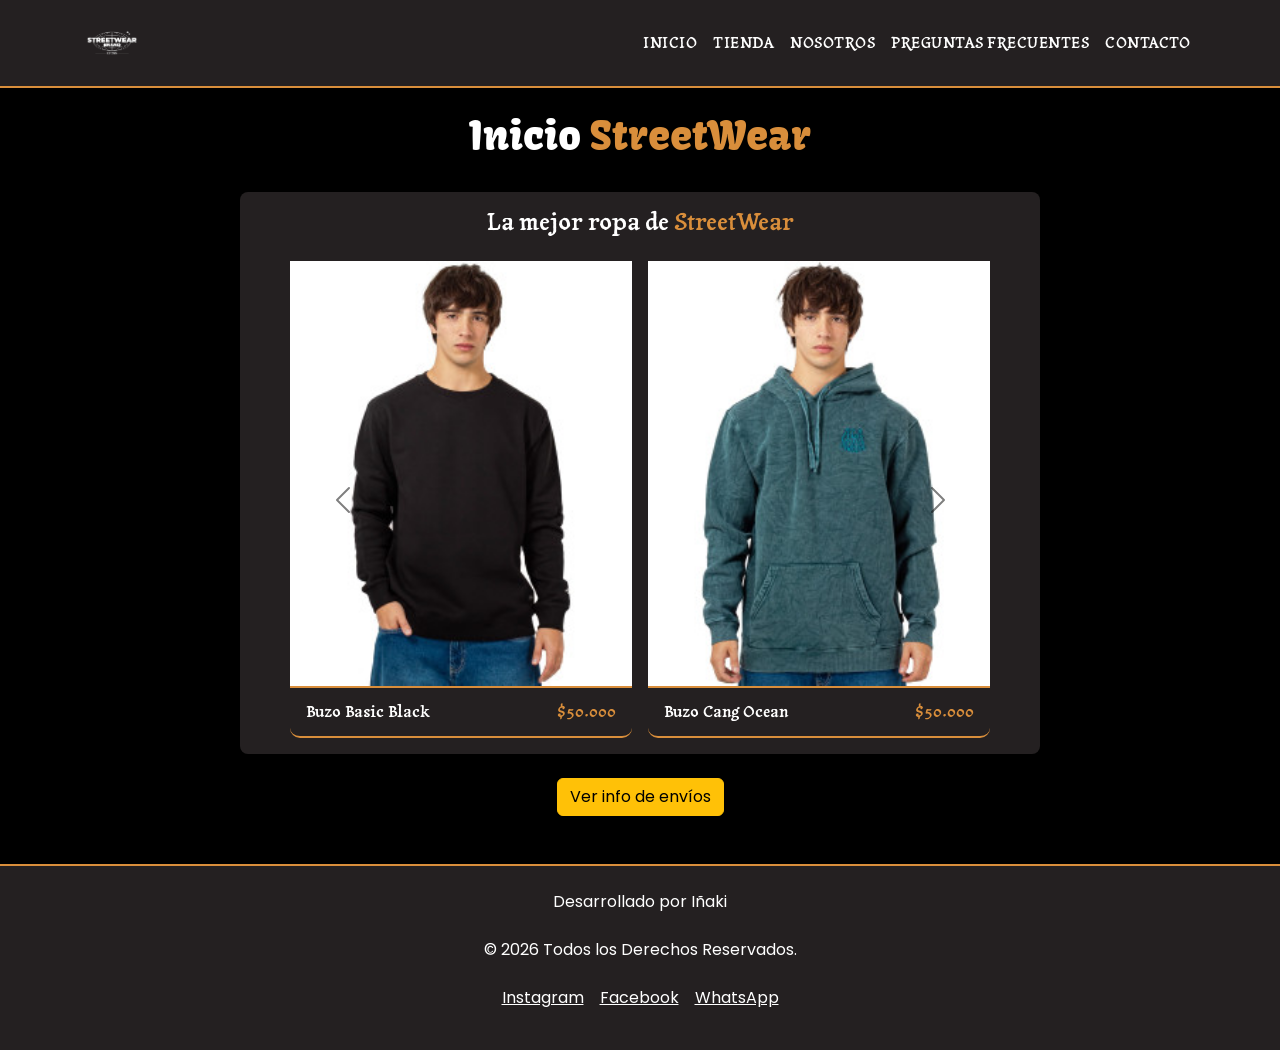
<file: index.html>
<!DOCTYPE html>
<html lang="es">

<head>
    <meta charset="UTF-8">
    <meta name="viewport" content="width=device-width, initial-scale=1.0">
    <!-- BOOTSTRAP -->
    <link href="https://cdn.jsdelivr.net/npm/bootstrap@5.3.8/dist/css/bootstrap.min.css" rel="stylesheet"
        integrity="sha384-sRIl4kxILFvY47J16cr9ZwB07vP4J8+LH7qKQnuqkuIAvNWLzeN8tE5YBujZqJLB" crossorigin="anonymous">
    <!-- CSS -->
    <link rel="stylesheet" href="styles/styles.css">
    <title>StreetWear | Inicio</title>
</head>
<body class="pagina">
    <!-- Header -->
    <header>
        <nav class="navbar navbar-expand-lg" data-bs-theme="dark">
            <div class="container">
                <a class="navbar-brand" href="./index.html">
                    <figure>
                        <img class="img-logo" src="./img/logo.jpg" alt="Logo de StreetWear">
                    </figure>
                </a>
                <button class="navbar-toggler" type="button" data-bs-toggle="collapse" data-bs-target="#menu"
                    aria-controls="menu" aria-expanded="false" aria-label="Abrir menú">
                    <span class="navbar-toggler-icon"></span>
                </button>
                <div class="collapse navbar-collapse" id="menu">
                    <ul class="navbar-nav ms-auto">
                        <li class="nav-item"><a class="nav-link active" href="./index.html">Inicio</a></li>
                        <li class="nav-item"><a class="nav-link" href="./pages/producto.html">Tienda</a></li>
                        <li class="nav-item"><a class="nav-link" href="./pages/nosotros.html">Nosotros</a></li>
                        <li class="nav-item"><a class="nav-link" href="./pages/preguntas.html">Preguntas Frecuentes</a>
                        </li>
                        <li class="nav-item"><a class="nav-link" href="./pages/contacto.html">Contacto</a></li>
                    </ul>
                </div>
            </div>
        </nav>
    </header>
    <!-- Main -->
    <main class="main-contenedor">
        <h1 class="titulo-principal">Inicio <span class="titulo-nick">StreetWear</span></h1>
        <section class="bloque-seccion bloque-seccion--galeria mb-4">
            <h2 class="subtitulo-principal">La mejor ropa de <span class="titulo-nick">StreetWear</span></h2>
            <div id="galeria" class="galeria carousel slide" data-bs-ride="carousel">
                <div class="carousel-inner">
                    <div class="carousel-item active">
                        <div class="row g-3">
                            <article class="col-6">
                                <figure>
                                    <img class="img-ropa" src="./img/buzo-negro.jpg" alt="Buzo Básico Negro">
                                </figure>
                                <div class="producto-info">
                                    <p class="nombre-producto">Buzo Basic Black</p>
                                    <p class="precio-producto">$50.000</p>
                                </div>
                            </article>
                            <article class="col-6">
                                <figure>
                                    <img class="img-ropa" src="./img/buzo-azul-cang.jpg" alt="Buzo Azul Canguro">
                                </figure>
                                <div class="producto-info">
                                    <p class="nombre-producto">Buzo Cang Ocean</p>
                                    <p class="precio-producto">$50.000</p>
                                </div>
                            </article>
                        </div>
                    </div>
                    <div class="carousel-item">
                        <div class="row g-3">
                            <article class="col-6">
                                <figure>
                                    <img class="img-ropa" src="./img/remera-basica.jpg" alt="Remera básica">
                                </figure>
                                <div class="producto-info">
                                    <p class="nombre-producto">Remera Basic</p>
                                    <p class="precio-producto">$33.000</p>
                                </div>
                            </article>
                            <article class="col-6">
                                <figure>
                                    <img class="img-ropa" src="./img/remera-bordo.jpg" alt="Remera Bordo">
                                </figure>
                                <div class="producto-info">
                                    <p class="nombre-producto">Remera Wine</p>
                                    <p class="precio-producto">$33.000</p>
                                </div>
                            </article>
                        </div>
                    </div>
                    <div class="carousel-item">
                        <div class="row g-3">
                            <article class="col-6">
                                <figure>
                                    <img class="img-ropa" src="./img/jean-baggy-classic.jpg" alt="Jean Baggy Clásico">
                                </figure>
                                <div class="producto-info">
                                    <p class="nombre-producto">Jean Baggy</p>
                                    <p class="precio-producto">$75.000</p>
                                </div>
                            </article>
                            <article class="col-6">
                                <figure>
                                    <img class="img-ropa" src="./img/jean-baggy-negro.jpg" alt="Jean Baggy Negro">
                                </figure>
                                <div class="producto-info">
                                    <p class="nombre-producto">Jean Baggy Negro</p>
                                    <p class="precio-producto">$75.000</p>
                                </div>
                            </article>
                        </div>
                    </div>
                </div>
                <button class="carousel-control-prev" type="button" data-bs-target="#galeria" data-bs-slide="prev">
                    <span class="carousel-control-prev-icon" aria-hidden="true"></span>
                    <span class="visually-hidden">Anterior</span>

                </button>
                <button class="carousel-control-next" type="button" data-bs-target="#galeria" data-bs-slide="next">
                    <span class="carousel-control-next-icon" aria-hidden="true"></span>
                    <span class="visually-hidden">Siguiente</span>
                </button>
            </div>
        </section>
        <button type="button" class="btn btn-warning mb-4 d-block mx-auto" data-bs-toggle="modal"
            data-bs-target="#modalEnvios">
            Ver info de envíos
        </button>
        <div class="modal fade" id="modalEnvios" tabindex="-1" aria-hidden="true">
            <div class="modal-dialog modal-dialog-centered">
                <div class="modal-content text-dark">
                    <div class="modal-header">
                        <h2 class="modal-title fs-5">Envíos y cambios</h2>
                        <button type="button" class="btn-close" data-bs-dismiss="modal" aria-label="Cerrar"></button>
                    </div>
                    <div class="modal-body">Envíos a todo el país. Cambios dentro de los 30 días.</div>
                </div>
            </div>
        </div>
    </main>
    <!-- Footer -->
    <footer class="pie">
        <p>Desarrollado por Iñaki</p>
        <p>&copy; <span id="year"></span> Todos los Derechos Reservados.</p>
        <nav>
            <ul>
                <li>
                    <a href="https://www.instagram.com/" target="_blank">Instagram</a>
                </li>
                <li>
                    <a href="https://www.facebook.com/" target="_blank">Facebook</a>
                </li>
                <li>
                    <a href="https://www.whatsapp.com/" target="_blank">WhatsApp</a>
                </li>
            </ul>
        </nav>
    </footer>
    <!-- BOOTSTRAP -->
    <script src="https://cdn.jsdelivr.net/npm/bootstrap@5.3.8/dist/js/bootstrap.bundle.min.js"
        integrity="sha384-FKyoEForCGlyvwx9Hj09JcYn3nv7wiPVlz7YYwJrWVcXK/BmnVDxM+D2scQbITxI" crossorigin="anonymous">
        </script>
    <script>
        document.getElementById('year').textContent = new Date().getFullYear();
    </script>
</body>
</html>
</file>
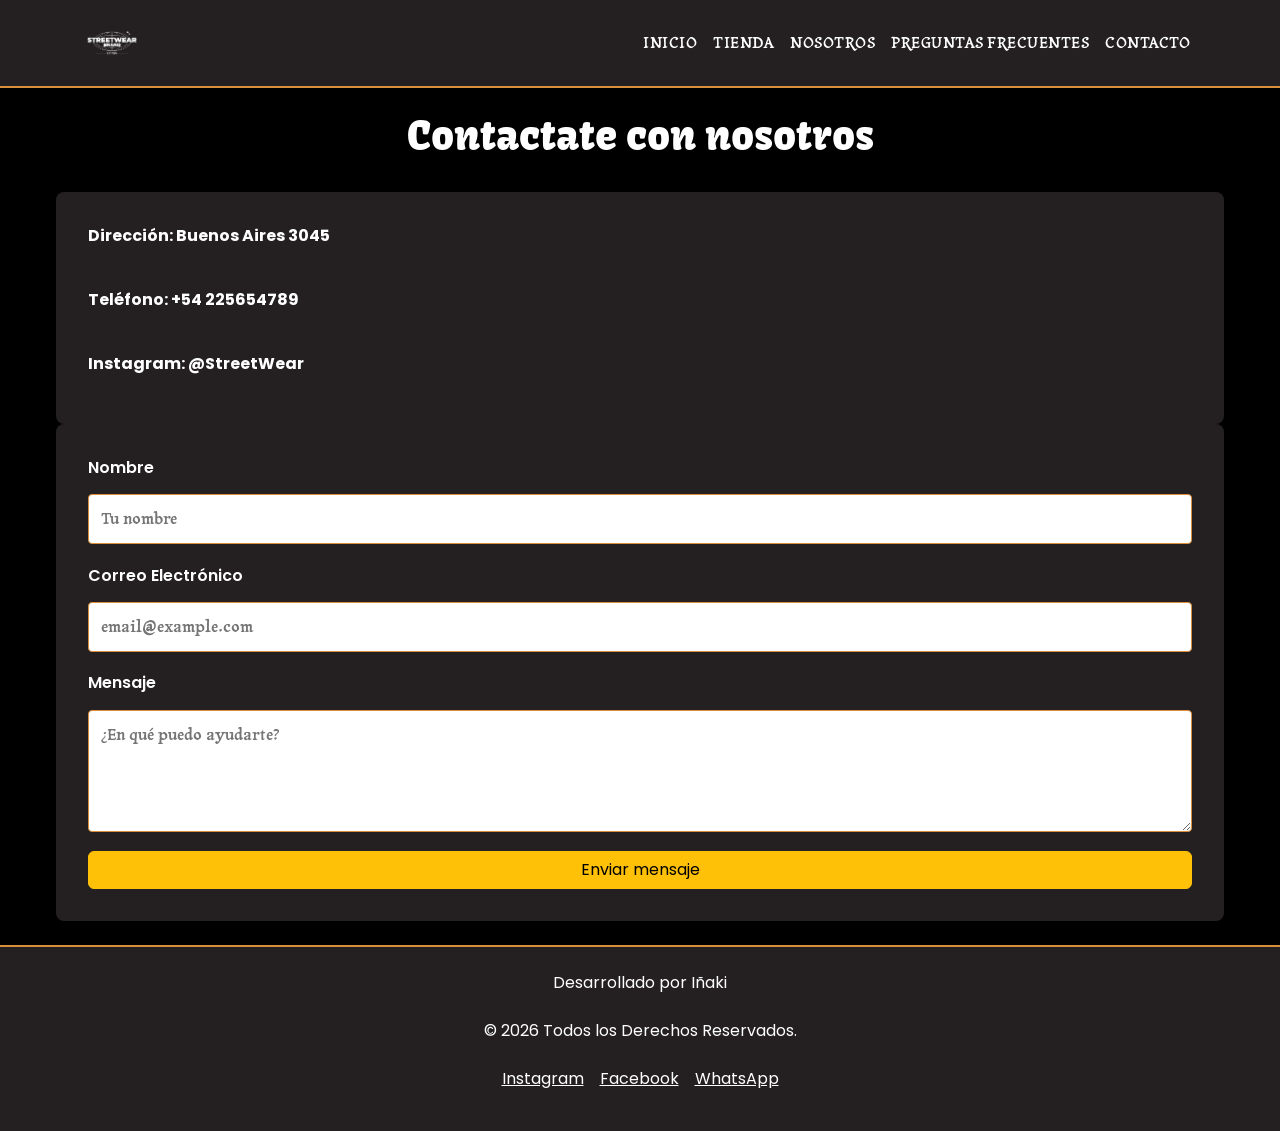
<file: pages/contacto.html>
<!DOCTYPE html>
<html lang="es">

<head>
    <meta charset="UTF-8">
    <meta name="viewport" content="width=device-width, initial-scale=1.0">
    <!-- BOOTSTRAP -->
    <link href="https://cdn.jsdelivr.net/npm/bootstrap@5.3.8/dist/css/bootstrap.min.css" rel="stylesheet"
        integrity="sha384-sRIl4kxILFvY47J16cr9ZwB07vP4J8+LH7qKQnuqkuIAvNWLzeN8tE5YBujZqJLB" crossorigin="anonymous">
    <!-- CSS -->
    <link rel="stylesheet" href="../styles/styles.css">
    <title>StreetWear | Contacto</title>
</head>

<body class="pagina">
    <header>
        <nav class="navbar navbar-expand-lg" data-bs-theme="dark">
            <div class="container">
                <a class="navbar-brand" href="../index.html">
                    <figure>
                        <img class="img-logo" src="../img/logo.jpg" alt="Logo de StreetWear">
                    </figure>
                </a>
                <button class="navbar-toggler" type="button" data-bs-toggle="collapse" data-bs-target="#menu"
                    aria-controls="menu" aria-expanded="false" aria-label="Abrir menú">
                    <span class="navbar-toggler-icon"></span>
                </button>
                <div class="collapse navbar-collapse" id="menu">
                    <ul class="navbar-nav ms-auto">
                        <li class="nav-item"><a class="nav-link" href="../index.html">Inicio</a></li>
                        <li class="nav-item"><a class="nav-link" href="./producto.html">Tienda</a></li>
                        <li class="nav-item"><a class="nav-link" href="./nosotros.html">Nosotros</a></li>
                        <li class="nav-item"><a class="nav-link" href="./preguntas.html">Preguntas Frecuentes</a></li>
                        <li class="nav-item"><a class="nav-link active" href="./contacto.html">Contacto</a></li>
                    </ul>
                </div>
            </div>
        </nav>
    </header>


    <main class="main-contenedor">
        <h1 class="titulo-principal">Contactate con nosotros</h1>
        <section class="bloque-seccion">
            <p><strong>Dirección: Buenos Aires 3045</strong></p>
            <p><strong>Teléfono: +54 225654789</strong></p>
            <p><strong>Instagram: @StreetWear</strong></p>
        </section>
        <section class="bloque-seccion">
            <form class="formulario" action="#" method="post">
                <div class="campo-grupo">
                    <label for="nombre" class="form-label">Nombre</label>
                    <input type="text" id="nombre" name="nombre" class="form-input" required placeholder="Tu nombre">
                </div>
                <div class="campo-grupo">
                    <label for="email" class="form-label">Correo Electrónico</label>
                    <input type="email" id="email" name="email" class="form-input" required
                        placeholder="email@example.com">
                </div>
                <div class="campo-grupo">
                    <label for="mensaje" class="form-label">Mensaje</label>
                    <textarea name="mensaje" id="mensaje" rows="4" class="form-input"
                        placeholder="¿En qué puedo ayudarte?"></textarea>
                </div>
                <button type="submit" class="btn btn-warning">Enviar mensaje</button>
            </form>
        </section>
    </main>
    <footer class="pie">
        <p>Desarrollado por Iñaki</p>
        <p>&copy; <span id="year"></span> Todos los Derechos Reservados.</p>
        <nav>
            <ul>
                <li>
                    <a href="https://www.instagram.com/" target="_blank">Instagram</a>
                </li>
                <li>
                    <a href="https://www.facebook.com/" target="_blank">Facebook</a>
                </li>
                <li>
                    <a href="https://www.whatsapp.com/" target="_blank">WhatsApp</a>
                </li>
            </ul>
        </nav>
    </footer>
    <!-- BOOTSTRAP -->
    <script src="https://cdn.jsdelivr.net/npm/bootstrap@5.3.8/dist/js/bootstrap.bundle.min.js"
        integrity="sha384-FKyoEForCGlyvwx9Hj09JcYn3nv7wiPVlz7YYwJrWVcXK/BmnVDxM+D2scQbITxI" crossorigin="anonymous">
        </script>
    <script>
        document.getElementById('year').textContent = new Date().getFullYear();
    </script>
</body>

</html>
</file>
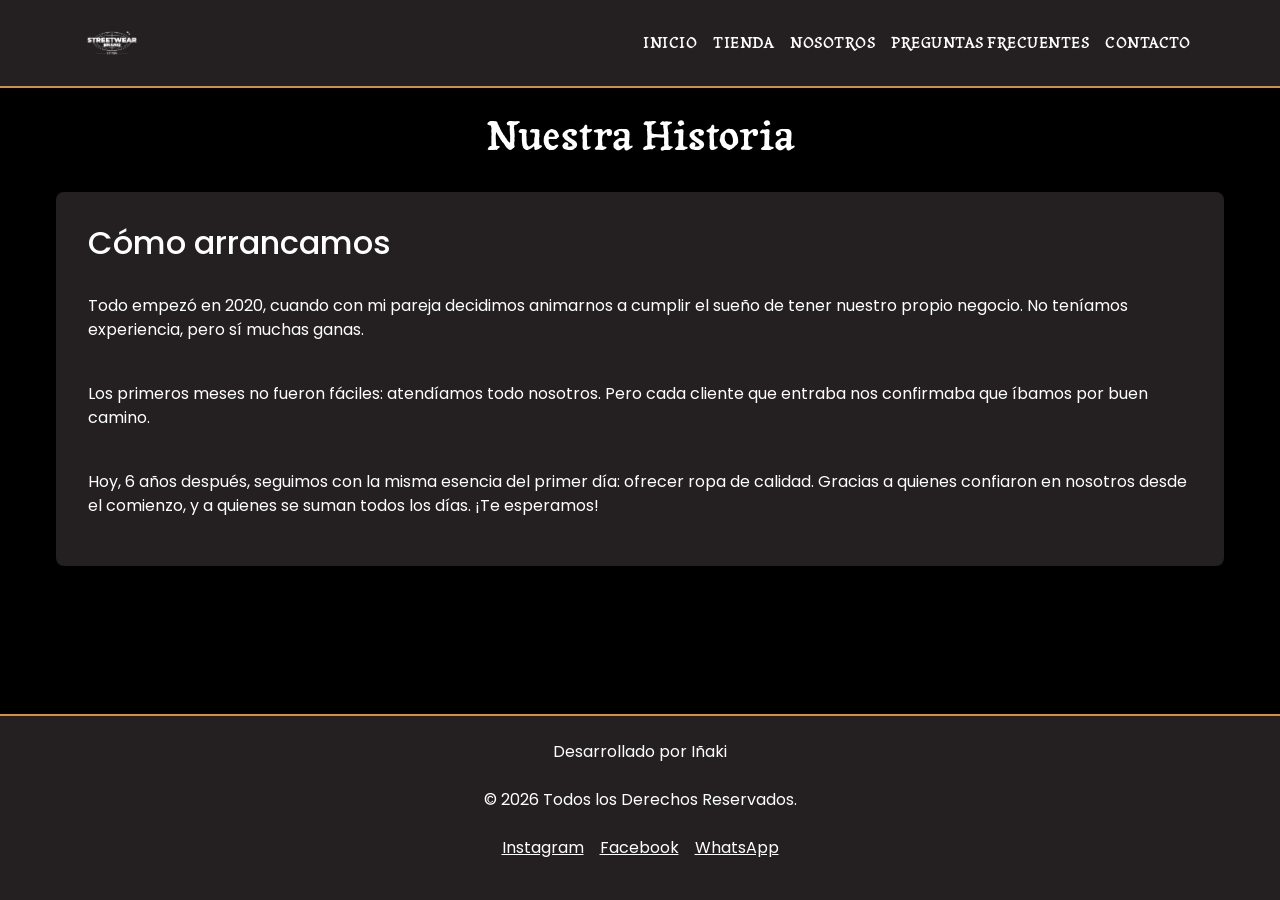
<file: pages/nosotros.html>
<!DOCTYPE html>
<html lang="es">

<head>
    <meta charset="UTF-8">
    <meta name="viewport" content="width=device-width, initial-scale=1.0">
    <!-- BOOTSTRAP -->
    <link href="https://cdn.jsdelivr.net/npm/bootstrap@5.3.8/dist/css/bootstrap.min.css" rel="stylesheet"
        integrity="sha384-sRIl4kxILFvY47J16cr9ZwB07vP4J8+LH7qKQnuqkuIAvNWLzeN8tE5YBujZqJLB" crossorigin="anonymous">
    <!-- CSS -->
    <link rel="stylesheet" href="../styles/styles.css">
    <title>StreetWear | Nosotros</title>
</head>

<body class="pagina">
    <header>
        <nav class="navbar navbar-expand-lg" data-bs-theme="dark">
            <div class="container">
                <a class="navbar-brand" href="../index.html">
                    <figure>
                        <img class="img-logo" src="../img/logo.jpg" alt="Logo de StreetWear">
                    </figure>
                </a>
                <button class="navbar-toggler" type="button" data-bs-toggle="collapse" data-bs-target="#menu"
                    aria-controls="menu" aria-expanded="false" aria-label="Abrir menú">
                    <span class="navbar-toggler-icon"></span>
                </button>
                <div class="collapse navbar-collapse" id="menu">
                    <ul class="navbar-nav ms-auto">
                        <li class="nav-item"><a class="nav-link" href="../index.html">Inicio</a></li>
                        <li class="nav-item"><a class="nav-link" href="./producto.html">Tienda</a></li>
                        <li class="nav-item"><a class="nav-link active" href="./nosotros.html">Nosotros</a></li>
                        <li class="nav-item"><a class="nav-link" href="./preguntas.html">Preguntas Frecuentes</a></li>
                        <li class="nav-item"><a class="nav-link" href="./contacto.html">Contacto</a></li>
                    </ul>
                </div>
            </div>
        </nav>
    </header>

    <main class="main-contenedor">
        <h1 class="titulo-principal titulo">Nuestra Historia</h1>
        <section class="bloque-seccion">
            <h2>Cómo arrancamos</h2>
            <p>
                Todo empezó en 2020, cuando con mi pareja decidimos animarnos a cumplir el sueño de tener nuestro propio
                negocio. No teníamos experiencia, pero sí muchas ganas.
            </p>
            <p>Los primeros meses no fueron fáciles:
                atendíamos
                todo
                nosotros. Pero cada cliente que entraba nos confirmaba que íbamos por buen camino.
            </p>
            <p>
                Hoy, 6 años después, seguimos con la misma esencia del primer día: ofrecer ropa de calidad. Gracias a
                quienes confiaron en nosotros desde el
                comienzo, y a quienes se suman todos los días.
                ¡Te esperamos!
            </p>
        </section>
    </main>
    <footer class="pie">
        <p>Desarrollado por Iñaki</p>
        <p>&copy; <span id="year"></span> Todos los Derechos Reservados.</p>
        <nav>
            <ul>
                <li>
                    <a href="https://www.instagram.com/" target="_blank">Instagram</a>
                </li>
                <li>
                    <a href="https://www.facebook.com/" target="_blank">Facebook</a>
                </li>
                <li>
                    <a href="https://www.whatsapp.com/" target="_blank">WhatsApp</a>
                </li>
            </ul>
        </nav>
    </footer>

    <!-- BOOTSTRAP -->
    <script src="https://cdn.jsdelivr.net/npm/bootstrap@5.3.8/dist/js/bootstrap.bundle.min.js"
        integrity="sha384-FKyoEForCGlyvwx9Hj09JcYn3nv7wiPVlz7YYwJrWVcXK/BmnVDxM+D2scQbITxI" crossorigin="anonymous">
        </script>
    <script>
        document.getElementById('year').textContent = new Date().getFullYear();
    </script>
</body>

</html>
</file>
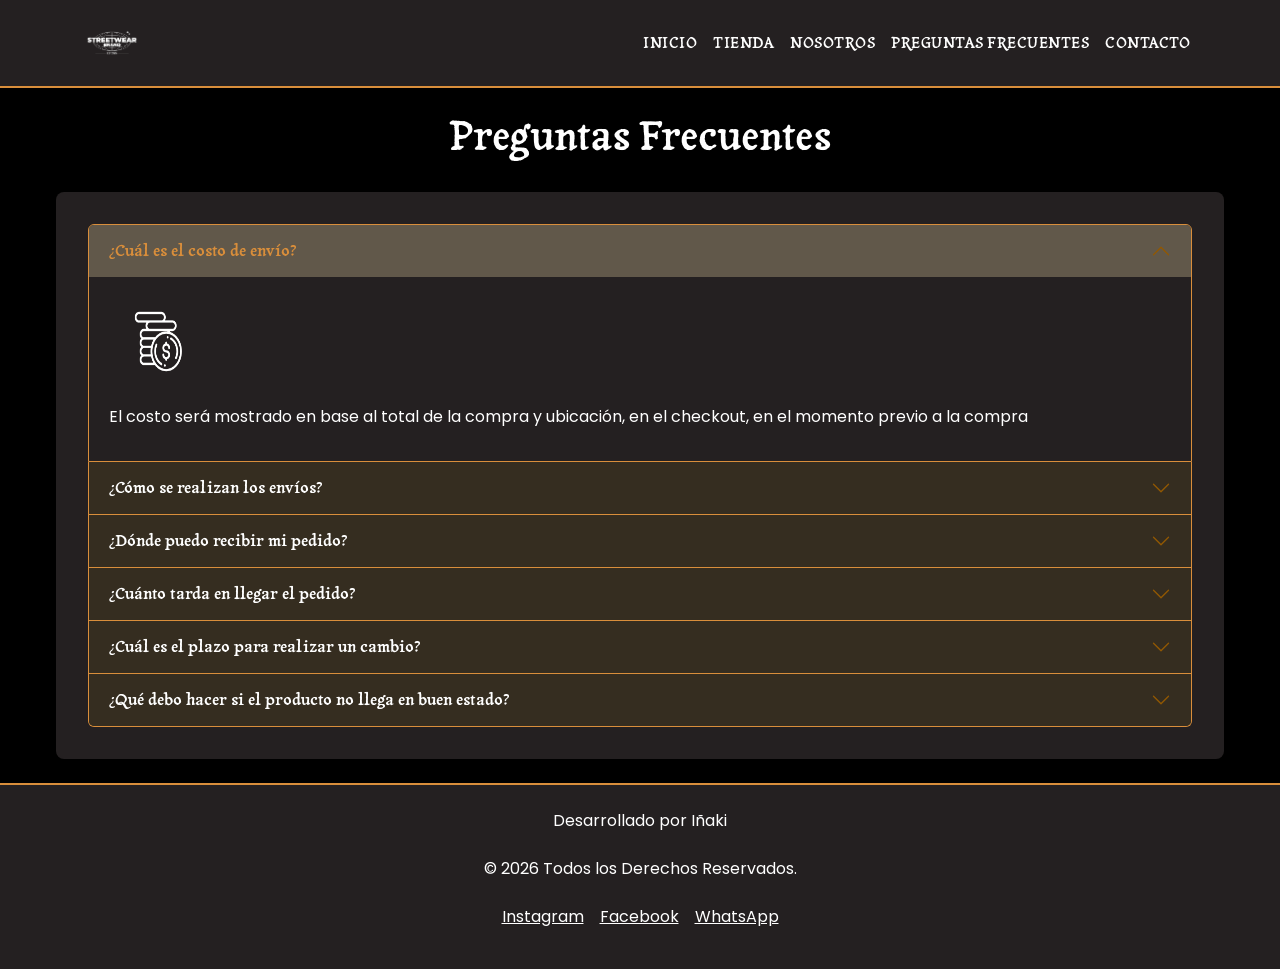
<file: pages/preguntas.html>
<!DOCTYPE html>
<html lang="es">

<head>
    <meta charset="UTF-8">
    <meta name="viewport" content="width=device-width, initial-scale=1.0">
    <!-- BOOTSTRAP -->
    <link href="https://cdn.jsdelivr.net/npm/bootstrap@5.3.8/dist/css/bootstrap.min.css" rel="stylesheet"
        integrity="sha384-sRIl4kxILFvY47J16cr9ZwB07vP4J8+LH7qKQnuqkuIAvNWLzeN8tE5YBujZqJLB" crossorigin="anonymous">
    <!-- CSS -->
    <link rel="stylesheet" href="../styles/styles.css">
    <title>StreetWear | Preguntas</title>
</head>

<body class="pagina">
    <header>
        <nav class="navbar navbar-expand-lg" data-bs-theme="dark">
            <div class="container">
                <a class="navbar-brand" href="../index.html">
                    <figure>
                        <img class="img-logo" src="../img/logo.jpg" alt="Logo de StreetWear">
                    </figure>
                </a>
                <button class="navbar-toggler" type="button" data-bs-toggle="collapse" data-bs-target="#menu"
                    aria-controls="menu" aria-expanded="false" aria-label="Abrir menú">
                    <span class="navbar-toggler-icon"></span>
                </button>
                <div class="collapse navbar-collapse" id="menu">
                    <ul class="navbar-nav ms-auto">
                        <li class="nav-item"><a class="nav-link" href="../index.html">Inicio</a></li>
                        <li class="nav-item"><a class="nav-link" href="./producto.html">Tienda</a></li>
                        <li class="nav-item"><a class="nav-link" href="./nosotros.html">Nosotros</a></li>
                        <li class="nav-item"><a class="nav-link active" href="./preguntas.html">Preguntas Frecuentes</a>
                        </li>
                        <li class="nav-item"><a class="nav-link" href="./contacto.html">Contacto</a></li>
                    </ul>
                </div>
            </div>
        </nav>
    </header>


    <main class="main-contenedor">
        <h1 class="titulo-principal titulo">Preguntas Frecuentes</h1>
        <section class="bloque-seccion">

            <div class="accordion" id="faq" data-bs-theme="dark">
                <div class="accordion-item">
                    <h2 class="accordion-header">
                        <button class="accordion-button" type="button" data-bs-toggle="collapse" data-bs-target="#faq1"
                            aria-expanded="true" aria-controls="faq1">¿Cuál es el costo de envío?</button>
                    </h2>
                    <div class="accordion-collapse collapse show" id="faq1" data-bs-parent="#faq">
                        <div class="accordion-body">
                            <img class="icono" src="../img/icono_1.png" alt="Logo de Dinero">
                            <p class="respuesta-faq">El costo será mostrado en base al total de la compra y ubicación,
                                en el
                                checkout, en el momento previo a la compra</p>
                        </div>
                    </div>
                </div>
                <div class="accordion-item">
                    <h2 class="accordion-header">
                        <button class="accordion-button collapsed" type="button" data-bs-toggle="collapse"
                            data-bs-target="#faq2" aria-expanded="false" aria-controls="faq2">¿Cómo se realizan los
                            envíos?</button>
                    </h2>
                    <div class="accordion-collapse collapse" id="faq2" data-bs-parent="#faq">
                        <div class="accordion-body">
                            <p class="respuesta-faq">Trabajamos con:</p>
                            <img class="img-fluid" src="../img/andreani-logo.png" alt="Logo de Andreani">
                        </div>
                    </div>
                </div>
                <div class="accordion-item">
                    <h2 class="accordion-header">
                        <button class="accordion-button collapsed" type="button" data-bs-toggle="collapse"
                            data-bs-target="#faq3" aria-expanded="false" aria-controls="faq3">¿Dónde puedo recibir mi
                            pedido?</button>
                    </h2>
                    <div class="accordion-collapse collapse" id="faq3" data-bs-parent="#faq">
                        <div class="accordion-body">
                            <p class="respuesta-faq">Realizamos envíos a todo el país.</p>
                        </div>
                    </div>
                </div>
                <div class="accordion-item">
                    <h2 class="accordion-header">
                        <button class="accordion-button collapsed" type="button" data-bs-toggle="collapse"
                            data-bs-target="#faq4" aria-expanded="false" aria-controls="faq4">¿Cuánto tarda en llegar el
                            pedido?</button>
                    </h2>
                    <div class="accordion-collapse collapse" id="faq4" data-bs-parent="#faq">
                        <div class="accordion-body">
                            <img class="icono" src="../img/icono_3.png" alt="Logo de envío">
                            <p class="respuesta-faq">El tiempo de entrega dependerá del tipo de envío seleccionado. En
                                general,
                                la demora es de entre 3 y 7 días hábiles luego de acreditado el pago.</p>
                        </div>
                    </div>
                </div>
                <div class="accordion-item">
                    <h2 class="accordion-header">
                        <button class="accordion-button collapsed" type="button" data-bs-toggle="collapse"
                            data-bs-target="#faq5" aria-expanded="false" aria-controls="faq5">¿Cuál es el plazo para
                            realizar un
                            cambio?</button>
                    </h2>
                    <div class="accordion-collapse collapse" id="faq5" data-bs-parent="#faq">
                        <div class="accordion-body">
                            <p class="respuesta-faq">Podés solicitar un cambio dentro de los 30 días luego de realizada
                                la
                                compra.</p>
                        </div>
                    </div>
                </div>
                <div class="accordion-item">
                    <h2 class="accordion-header">
                        <button class="accordion-button collapsed" type="button" data-bs-toggle="collapse"
                            data-bs-target="#faq6" aria-expanded="false" aria-controls="faq6">¿Qué debo hacer si el
                            producto no
                            llega en buen estado?</button>
                    </h2>
                    <div class="accordion-collapse collapse" id="faq6" data-bs-parent="#faq">
                        <div class="accordion-body">
                            <img class="icono" src="../img/icono_4.png" alt="Logo de Seguro">
                            <p class="respuesta-faq">Contactate con nosotros a streetwear@gmail.com y te enviaremos una
                                nueva.
                            </p>
                        </div>
                    </div>
                </div>
            </div>
        </section>
    </main>
    <footer class="pie">
        <p>Desarrollado por Iñaki</p>
        <p>&copy; <span id="year"></span> Todos los Derechos Reservados.</p>
        <nav>
            <ul>
                <li>
                    <a href="https://www.instagram.com/" target="_blank">Instagram</a>
                </li>
                <li>
                    <a href="https://www.facebook.com/" target="_blank">Facebook</a>
                </li>
                <li>
                    <a href="https://www.whatsapp.com/" target="_blank">WhatsApp</a>
                </li>
            </ul>
        </nav>
    </footer>

    <!-- BOOTSTRAP -->
    <script src="https://cdn.jsdelivr.net/npm/bootstrap@5.3.8/dist/js/bootstrap.bundle.min.js"
        integrity="sha384-FKyoEForCGlyvwx9Hj09JcYn3nv7wiPVlz7YYwJrWVcXK/BmnVDxM+D2scQbITxI" crossorigin="anonymous">
        </script>
    <script>
        document.getElementById('year').textContent = new Date().getFullYear();
    </script>

</body>

</html>
</file>
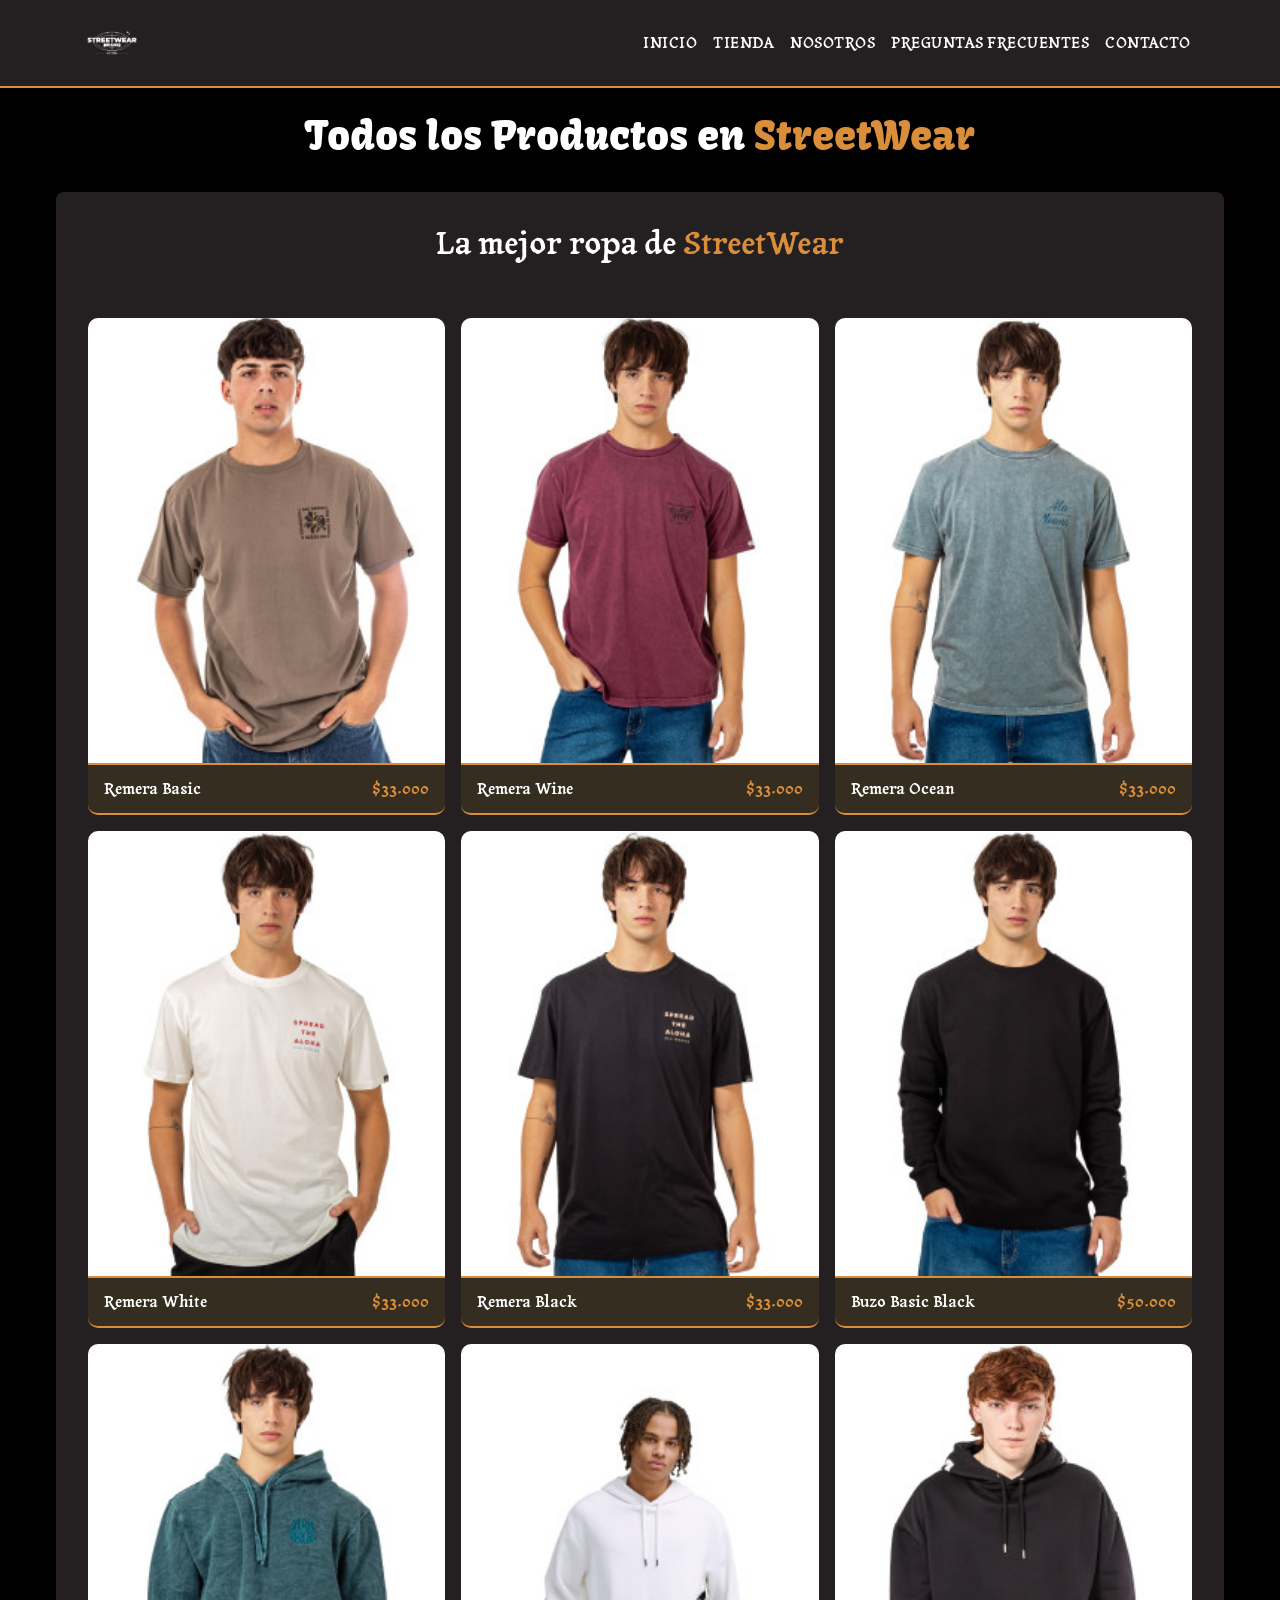
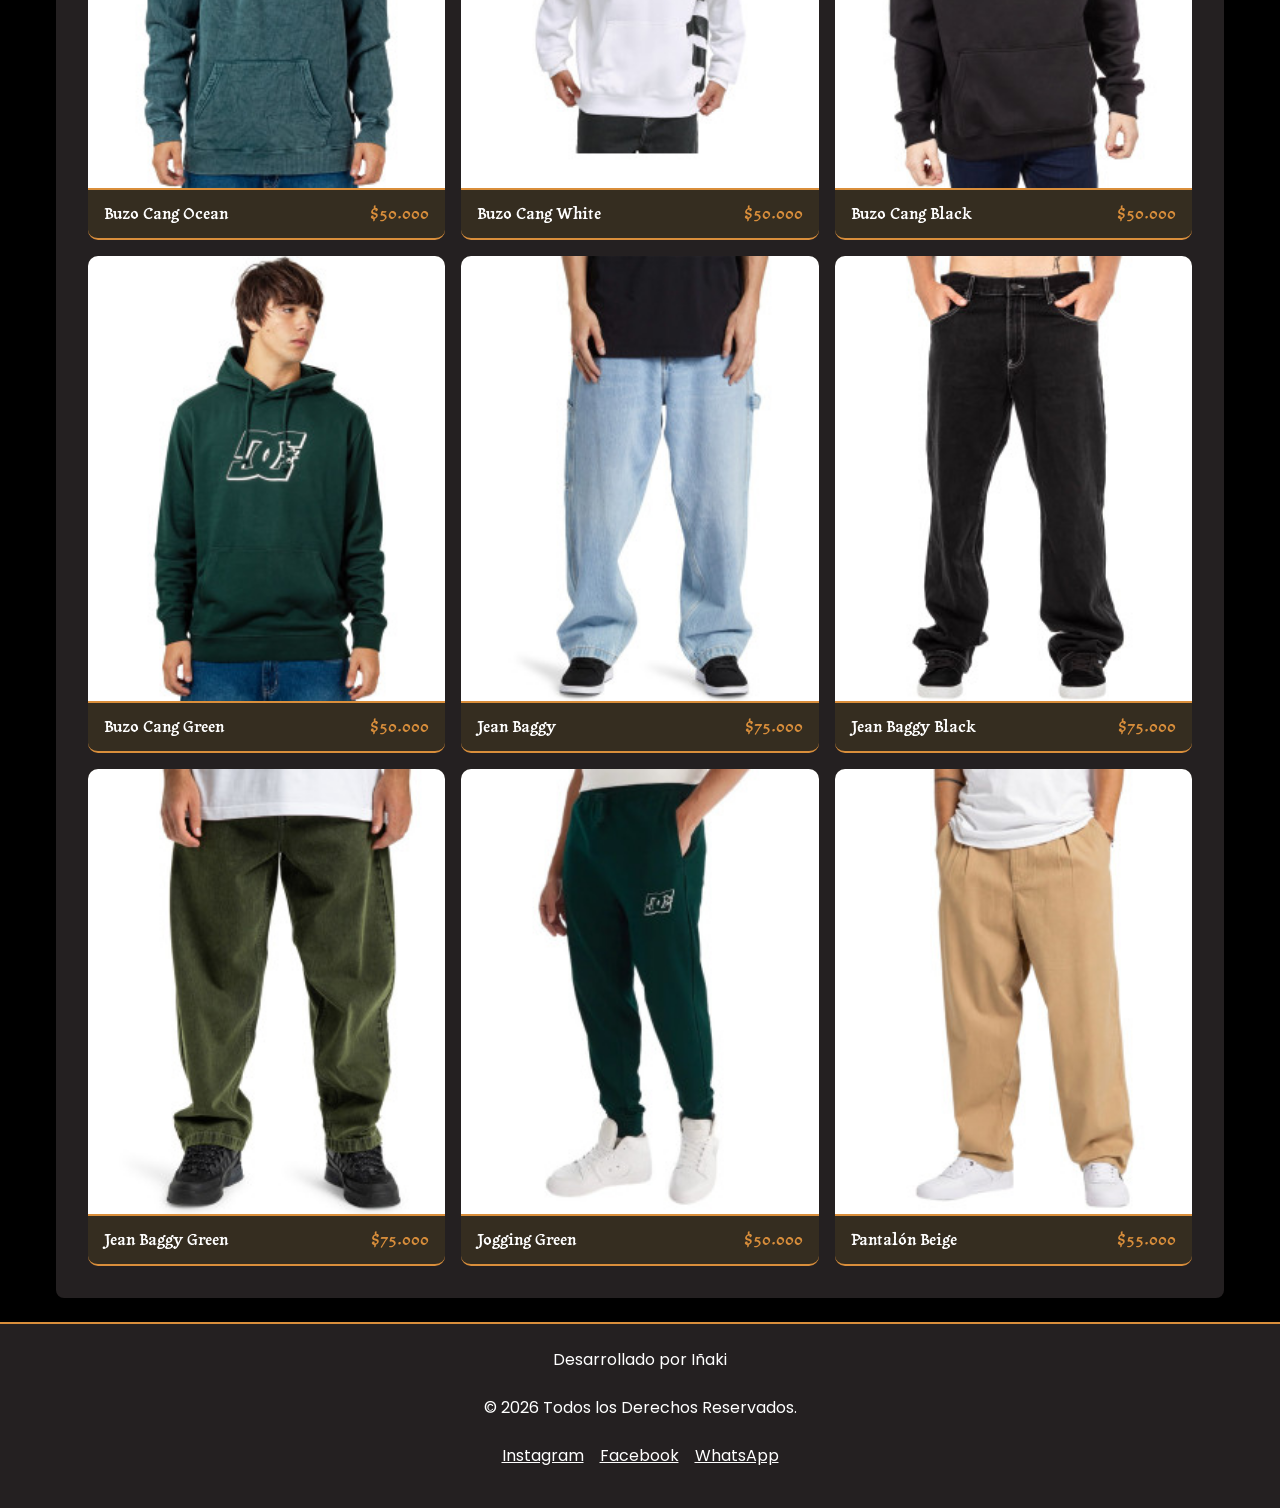
<file: pages/producto.html>
<!DOCTYPE html>
<html lang="es">

<head>
    <meta charset="UTF-8">
    <meta name="viewport" content="width=device-width, initial-scale=1.0">
    <!-- BOOTSTRAP -->
    <link href="https://cdn.jsdelivr.net/npm/bootstrap@5.3.8/dist/css/bootstrap.min.css" rel="stylesheet"
        integrity="sha384-sRIl4kxILFvY47J16cr9ZwB07vP4J8+LH7qKQnuqkuIAvNWLzeN8tE5YBujZqJLB" crossorigin="anonymous">
    <!-- CSS -->
    <link rel="stylesheet" href="../styles/styles.css">
    <title>StreetWear | Productos</title>
</head>

<body class="pagina">
    <header>
        <nav class="navbar navbar-expand-lg" data-bs-theme="dark">
            <div class="container">
                <a class="navbar-brand" href="../index.html">
                    <figure>
                        <img class="img-logo" src="../img/logo.jpg" alt="Logo de StreetWear">
                    </figure>
                </a>
                <button class="navbar-toggler" type="button" data-bs-toggle="collapse" data-bs-target="#menu"
                    aria-controls="menu" aria-expanded="false" aria-label="Abrir menú">
                    <span class="navbar-toggler-icon"></span>
                </button>
                <div class="collapse navbar-collapse" id="menu">
                    <ul class="navbar-nav ms-auto">
                        <li class="nav-item"><a class="nav-link" href="../index.html">Inicio</a></li>
                        <li class="nav-item"><a class="nav-link active" href="./producto.html">Tienda</a></li>
                        <li class="nav-item"><a class="nav-link" href="./nosotros.html">Nosotros</a></li>
                        <li class="nav-item"><a class="nav-link" href="./preguntas.html">Preguntas Frecuentes</a></li>
                        <li class="nav-item"><a class="nav-link" href="./contacto.html">Contacto</a></li>
                    </ul>
                </div>
            </div>
        </nav>
    </header>

    <main class="main-contenedor">
        <h1 class="titulo-principal">Todos los Productos en <span class="titulo-nick">StreetWear</span></h1>
        <section class="bloque-seccion">
            <h2 class="subtitulo-principal">La mejor ropa de <span class="titulo-nick">StreetWear</span> </h2>
            <div class="producto-grid">
                <article class="producto-card">
                    <figure>
                        <img class="img-ropa" src="../img/remera-basica.jpg" alt="Remera Básica">
                    </figure>
                    <div class="producto-info">
                        <p class="nombre-producto">Remera Basic</p>
                        <p class="precio-producto">$33.000</p>
                    </div>
                </article>
                <article class="producto-card">
                    <figure>
                        <img class="img-ropa" src="../img/remera-bordo.jpg" alt="Remera Bordo">
                    </figure>
                    <div class="producto-info">
                        <p class="nombre-producto">Remera Wine</p>
                        <p class="precio-producto">$33.000</p>
                    </div>
                </article>
                <article class="producto-card">
                    <figure>
                        <img class="img-ropa" src="../img/remera-azul-ocean.jpg" alt="Remera Azul Océano">
                    </figure>
                    <div class="producto-info">
                        <p class="nombre-producto">Remera Ocean</p>
                        <p class="precio-producto">$33.000</p>
                    </div>
                </article>
                <article class="producto-card">
                    <figure>
                        <img class="img-ropa" src="../img/remera-blanca.jpg" alt="Remera Blanca">
                    </figure>
                    <div class="producto-info">
                        <p class="nombre-producto">Remera White</p>
                        <p class="precio-producto">$33.000</p>
                    </div>
                </article>
                <article class="producto-card">
                    <figure>
                        <img class="img-ropa" src="../img/remera-negra.jpg" alt="Remera Negra">
                    </figure>
                    <div class="producto-info">
                        <p class="nombre-producto">Remera Black</p>
                        <p class="precio-producto">$33.000</p>
                    </div>
                </article>
                <article class="producto-card">
                    <figure>
                        <img class="img-ropa" src="../img/buzo-negro.jpg" alt="Buzo Básico Negro">
                    </figure>
                    <div class="producto-info">
                        <p class="nombre-producto">Buzo Basic Black</p>
                        <p class="precio-producto">$50.000</p>
                    </div>
                </article>
                <article class="producto-card">
                    <figure>
                        <img class="img-ropa" src="../img/buzo-azul-cang.jpg" alt="Buzo Azul Canguro">
                    </figure>
                    <div class="producto-info">
                        <p class="nombre-producto">Buzo Cang Ocean</p>
                        <p class="precio-producto">$50.000</p>
                    </div>
                </article>
                <article class="producto-card">
                    <figure>
                        <img class="img-ropa" src="../img/buzo-blanco-cang.jpg" alt="Buzo Blanco Canguro">
                    </figure>
                    <div class="producto-info">
                        <p class="nombre-producto">Buzo Cang White</p>
                        <p class="precio-producto">$50.000</p>
                    </div>
                </article>
                <article class="producto-card">
                    <figure>
                        <img class="img-ropa" src="../img/buzo-negro-cang.jpg" alt="Buzo Negro Canguro">
                    </figure>
                    <div class="producto-info">
                        <p class="nombre-producto">Buzo Cang Black</p>
                        <p class="precio-producto">$50.000</p>
                    </div>
                </article>
                <article class="producto-card">
                    <figure>
                        <img class="img-ropa" src="../img/buzo-verde-cang.jpg" alt="Buzo Verde Canguro">
                    </figure>
                    <div class="producto-info">
                        <p class="nombre-producto">Buzo Cang Green</p>
                        <p class="precio-producto">$50.000</p>
                    </div>
                </article>
                <article class="producto-card">
                    <figure>
                        <img class="img-ropa" src="../img/jean-baggy-classic.jpg" alt="Jean Baggy Clásico">
                    </figure>
                    <div class="producto-info">
                        <p class="nombre-producto">Jean Baggy</p>
                        <p class="precio-producto">$75.000</p>
                    </div>
                </article>
                <article class="producto-card">
                    <figure>
                        <img class="img-ropa" src="../img/jean-baggy-negro.jpg" alt="Jean Baggy Negro">
                    </figure>
                    <div class="producto-info">
                        <p class="nombre-producto">Jean Baggy Black</p>
                        <p class="precio-producto">$75.000</p>
                    </div>
                </article>
                <article class="producto-card">
                    <figure>
                        <img class="img-ropa" src="../img/jean-baggy-verde.jpg" alt="Jean Baggy Verde">
                    </figure>
                    <div class="producto-info">
                        <p class="nombre-producto">Jean Baggy Green</p>
                        <p class="precio-producto">$75.000</p>
                    </div>
                </article>
                <article class="producto-card">
                    <figure>
                        <img class="img-ropa" src="../img/jogging-verde.jpg" alt="Jogging Verde">
                    </figure>
                    <div class="producto-info">
                        <p class="nombre-producto">Jogging Green</p>
                        <p class="precio-producto">$50.000</p>
                    </div>
                </article>
                <article class="producto-card">
                    <figure>
                        <img class="img-ropa" src="../img/pantalon-beige.jpg" alt="Pantalón Beige">
                    </figure>
                    <div class="producto-info">
                        <p class="nombre-producto">Pantalón Beige</p>
                        <p class="precio-producto">$55.000</p>
                    </div>
                </article>
            </div>
        </section>
    </main>
    <footer class="pie">
        <p>Desarrollado por Iñaki</p>
        <p>&copy; <span id="year"></span> Todos los Derechos Reservados.</p>
        <nav>
            <ul>
                <li>
                    <a href="https://www.instagram.com/" target="_blank">Instagram</a>
                </li>
                <li>
                    <a href="https://www.facebook.com/" target="_blank">Facebook</a>
                </li>
                <li>
                    <a href="https://www.whatsapp.com/" target="_blank">WhatsApp</a>
                </li>
            </ul>
        </nav>
    </footer>

    <!-- BOOTSTRAP -->
    <script src="https://cdn.jsdelivr.net/npm/bootstrap@5.3.8/dist/js/bootstrap.bundle.min.js"
        integrity="sha384-FKyoEForCGlyvwx9Hj09JcYn3nv7wiPVlz7YYwJrWVcXK/BmnVDxM+D2scQbITxI" crossorigin="anonymous">
        </script>
    <script>
        document.getElementById('year').textContent = new Date().getFullYear();
    </script>
</body>

</html>
</file>
<file: styles/styles.css>
@import url('https://fonts.googleapis.com/css2?family=Kavoon&family=Poppins:wght@400;500;600&family=Tagesschrift&display=swap');

:root {
  --primario: #242021;
  --primarioOscuro: #352D20;
  --secundario: #776D5E;
  --secundarioOscuro: #61584A;
  --acento: #D98E3B;
  --acentoOscuro: #B8721F;
  --blanco: #FFFFFF;
  --negro: #000000;

  --fuentePrincipal: "Kavoon", cursive;
  --fuenteSecundaria: "Tagesschrift", cursive;
  --fuenteTexto: "Poppins", sans-serif;

}

* {
  margin: 0;
  padding: 0;
  box-sizing: border-box;
}

body {
  font-family: var(--fuenteTexto);
  background-color: var(--negro);
  color: var(--blanco);
}

.pagina {
  display: grid;
  grid-template-columns: 100%;
  grid-template-rows: auto 1fr auto;
  grid-template-areas:
    "encabezado"
    "principal"
    "pie";
  min-height: 100vh;
}

header {
  background-color: var(--primario);
  border-bottom: 2px solid var(--acento);
  grid-area: encabezado;
}

.img-logo {
  width: auto;
  height: 60px;
}

figure {
  margin: 0;
}

.producto-info p {
  margin: 0;
}

.nav-link {
  font-family: var(--fuenteSecundaria);
  color: var(--blanco);
  text-decoration: none;
  font-weight: 500;
  font-size: 0.95rem;
  text-transform: uppercase;
  letter-spacing: 0.5px;
}

.navbar-nav .nav-link:hover {
  color: var(--acento);
}

.navbar-nav .nav-link:focus {
  outline: 2px solid var(--acento);
}

.navbar-nav .nav-link:active {
  color: var(--acentoOscuro);
}

.nav-link,
.btn,
.producto-card,
.pie a,
.form-input {
  transition: 0.3s;
}

.main-contenedor {
  width: 100%;
  max-width: 1200px;
  margin: 0 auto;
  padding: 1.5rem 1rem;
  grid-area: principal;
}

.bloque-seccion {
  background-color: var(--primario);
  padding: 2rem;
  border-radius: 8px;
  display: flex;
  flex-direction: column;
  gap: 1.5rem;
}

.bloque-seccion--galeria {
  max-width: 800px;
  margin-left: auto;
  margin-right: auto;
  padding: 1rem;
}

.bloque-seccion--galeria .subtitulo-principal {
  font-size: 1.5rem;
  margin-bottom: 0;
}

.titulo-principal {
  font-family: var(--fuentePrincipal);
  font-size: 2rem;
  color: var(--blanco);
  text-align: center;
  margin-bottom: 2rem;
}

.titulo {
  font-family: var(--fuenteSecundaria);
}

.titulo-nick {
  color: var(--acento);
}

.subtitulo-principal {
  font-family: var(--fuenteSecundaria);
  font-size: 2rem;
  color: var(--blanco);
  text-align: center;
  margin-bottom: 2rem;
}

.galeria {
  width: 100%;
  max-width: 700px;
  margin: 0 auto;
}

.galeria .carousel-control-prev-icon,
.galeria .carousel-control-next-icon {
  filter: invert(1);
}

.galeria .img-ropa {
  object-fit: contain;
  background-color: var(--blanco);
}

.producto-grid {
  display: grid;
  grid-template-columns: 1fr;
  gap: 1rem;
}

.producto-card {
  display: flex;
  flex-direction: column;
  background-color: var(--primarioOscuro);
  border-bottom: 2px solid var(--acento);
  border-radius: 10px;
  overflow: hidden;
}

.producto-card:hover {
  background-color: var(--secundarioOscuro);
}

.producto-card:active {
  background-color: var(--secundario);
}

.producto-card:focus-within {
  outline: 2px solid var(--acento);
}

.img-ropa {
  width: 100%;
  aspect-ratio: 4/5;
  object-fit: cover;
  display: block;
  border-bottom: 2px solid var(--acento);
}

.btn:hover {
  opacity: 0.85;
}

.btn:focus {
  outline: 2px solid var(--blanco);
}

.btn:active {
  opacity: 0.7;
}

.icono {
  width: 100px;
  height: 100px;
}

.producto-info {
  display: flex;
  justify-content: space-between;
  align-items: center;
  padding: 0.75rem 1rem;
}

.nombre-producto {
  font-family: var(--fuenteSecundaria);
  font-size: 1rem;
  font-weight: 500;
}

.precio-producto {
  font-family: var(--fuenteSecundaria);
  color: var(--acento);
  font-weight: 500;
}

.galeria .producto-info {
  flex-direction: column;
  align-items: center;
  text-align: center;
  gap: 0.25rem;
  padding: 0.5rem 0.25rem;
  border-bottom: 2px solid var(--acento);
  border-radius: 10px;
}

.galeria .nombre-producto,
.galeria .precio-producto {
  font-size: 0.85rem;
}

.respuesta-faq {
  margin-top: 0.75rem;
}

.formulario {
  display: flex;
  flex-direction: column;
  gap: 1.2rem;
}

.campo-grupo {
  display: flex;
  flex-direction: column;
  gap: 0.4rem;
}

.form-label {
  font-weight: 600;
  color: var(--blanco);
}

.form-input {
  width: 100%;
  padding: 0.75rem;
  border: 1px solid var(--acento);
  border-radius: 4px;
  font-family: var(--fuenteSecundaria);
  font-size: 1rem;
}

.form-input:focus {
  outline: none;
  border-color: var(--acentoOscuro);
}

.pie {
  display: flex;
  flex-direction: column;
  align-items: center;
  gap: 0.5rem;
  padding: 1.5rem 1rem;
  background-color: var(--primario);
  border-top: 2px solid var(--acento);
  text-align: center;
  grid-area: pie;
}

.pie ul {
  display: flex;
  gap: 1rem;
  list-style: none;
  padding: 0;
}

.pie a {
  color: var(--blanco);
}

.pie a:hover {
  color: var(--acento);
}

.pie a:focus {
  outline: 2px solid var(--acento);
}

.pie a:active {
  color: var(--acentoOscuro);
}

@media (min-width: 640px) {
  .producto-grid {
    grid-template-columns: repeat(2, 1fr);
  }

  .galeria .producto-info {
    flex-direction: row;
    justify-content: space-between;
    text-align: left;
    padding: 0.75rem 1rem;
  }

  .galeria .nombre-producto,
  .galeria .precio-producto {
    font-size: 1rem;
  }
}

@media (min-width: 1024px) {
  .producto-grid {
    grid-template-columns: repeat(3, 1fr);
  }

  .titulo-principal {
    font-size: 2.5rem;
  }
}

.accordion-item {
  background-color: var(--primarioOscuro);
  border-color: var(--acento);
}

.accordion-button {
  background-color: var(--primarioOscuro);
  color: var(--blanco);
  font-family: var(--fuenteSecundaria);
}

.accordion-button:not(.collapsed) {
  background-color: var(--secundarioOscuro);
  color: var(--acento);
  box-shadow: none;
}

.accordion-button:focus {
  border-color: var(--acento);
  box-shadow: 0 0 0 0.25rem var(--acentoOscuro);
}

.accordion-button::after {
  filter: invert(1);
}

.accordion-body {
  background-color: var(--primario);
  color: var(--blanco);
}
</file>
